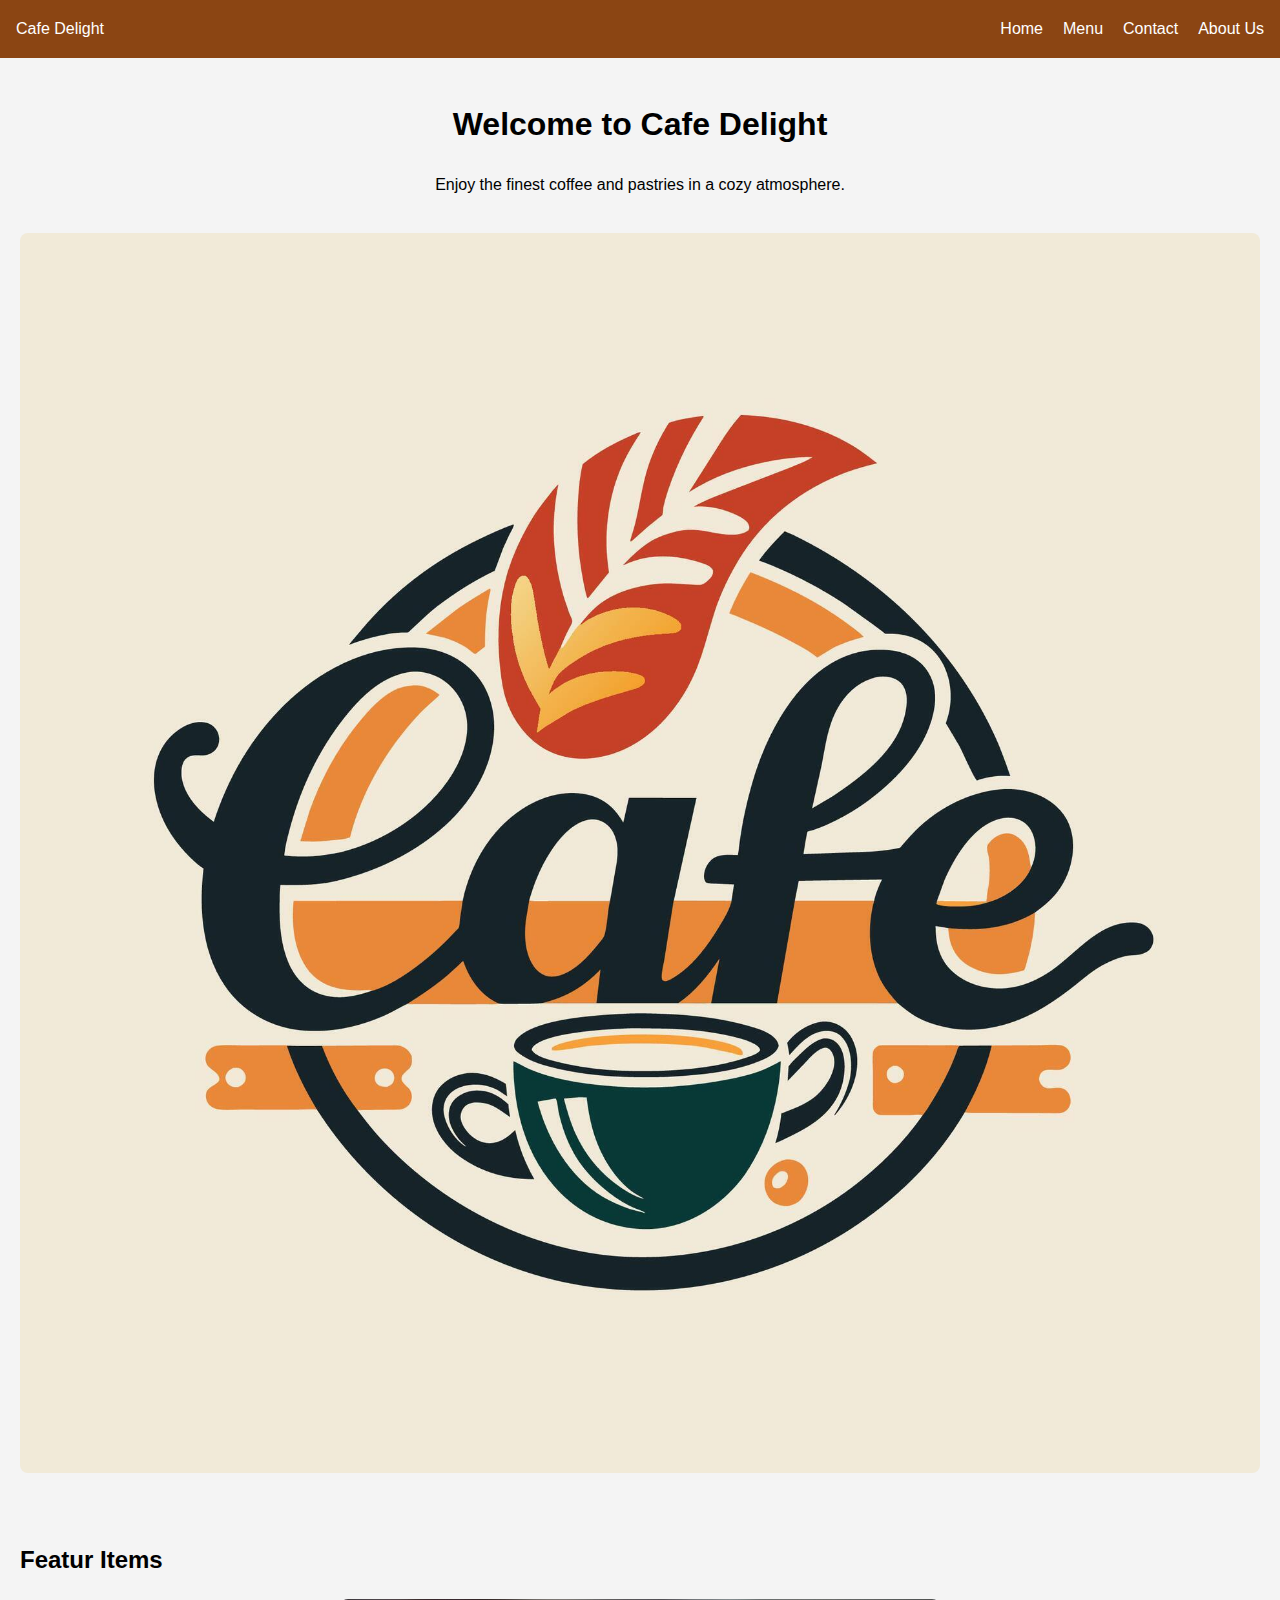
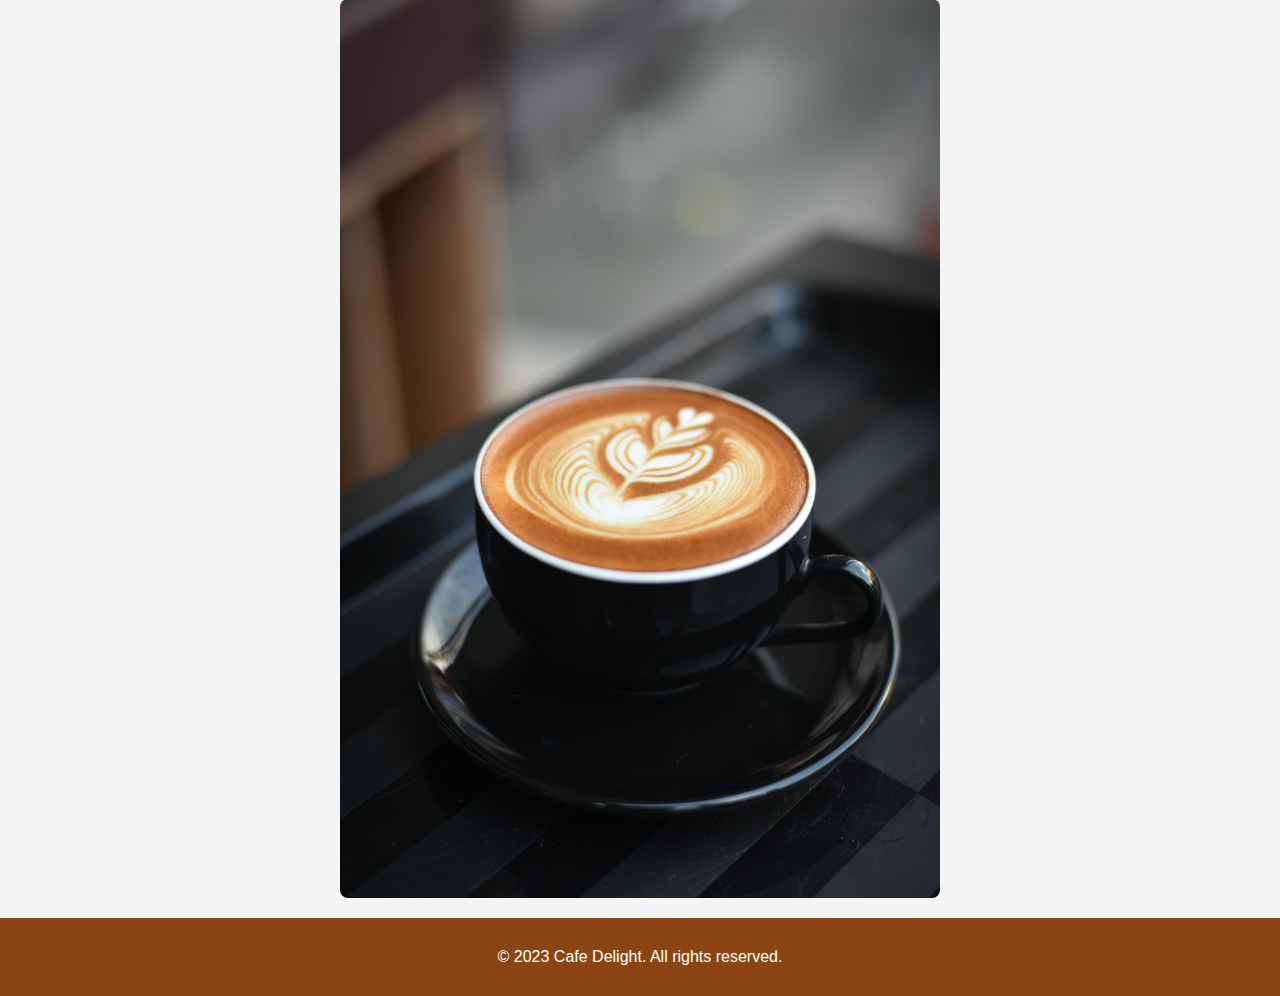
<file: index.html>
<!DOCTYPE html>
<html lang="en">
<head>
    <meta charset="UTF-8">
    <meta name="viewport" content="width=device-width, initial-scale=1.0">
    <title>Home : Cafe Delight</title>
    <link rel="stylesheet" href="./styles.css">
</head>
<body>
    <header>
        <nav>
            <div class="logo">Cafe Delight</div>
            <ul class="nav-links">
                <li><a href="index.html">Home</a></li>
                <li><a href="pages/menu.html">Menu</a></li>
                <li><a href="pages/contact.html">Contact</a></li>
                <li><a href="pages/about.html">About Us</a></li>
            </ul>
            <div class="menu-toggle" id="menu-toggle">☰</div>
        </nav>
    </header>
    <main>
        <section class="hero">
            <h1>Welcome to Cafe Delight</h1>
            <p>Enjoy the finest coffee and pastries in a cozy atmosphere.</p>
            <img src="./image/cafe-hero.jpg" alt="Cafe interior" class="hero-image">
        </section>
        <section class="slider">
            <h2>Featur Items</h2>
            <div class="slider-container">
                <img src="./image/slider1.jpg" alt="Coffee" class="slide active">
                <img src="./image/slider2.jpg" alt="Pastry" class="slide">
                <img src="./image/slider3.jpg" alt="Latte" class="slide">
            </div>
        </section>
    </main>
    <footer>
        <p>&copy; 2023 Cafe Delight. All rights reserved.</p>
    </footer>
    <script src="script.js"></script>
</body>
</html>
</file>
<file: styles.css>
body {
    font-family: 'Arial', sans-serif;
    margin: 0;
    padding: 0;
    line-height: 1.6;
    background-color: #f4f4f4;
}

header {
    background: #8B4513; /* Coffee brown */
    color: #fff;
    padding: 1rem;
}

nav {
    display: flex;
    justify-content: space-between;
    align-items: center;
}

.nav-links {
    list-style: none;
    display: flex;
    margin: 0;
    padding: 0;
}

.nav-links li {
    margin-left: 20px;
}

.nav-links a {
    color: #fff;
    text-decoration: none;
}

.menu-toggle {
    display: none;
    cursor: pointer;
}

main {
    padding: 20px;
}

.hero, .menu, .contact, .about {
    text-align: center;
    margin-bottom: 40px;
}

.hero-image{
    max-width: 100%;
    height: auto;
    margin: 20px 0;
    border-radius: 8px;
}

.menu-image, .contact-image, .about-image {
    max-width: 100%;
    height: auto;
    margin: 20px 0;
    border-radius: 8px;
}

.slider-container {
    position: relative;
    max-width: 600px;
    margin: 0 auto;
}

.slide {
    display: none;
    width: 100%;
    border-radius: 8px;
}

.slide.active {
    display: block;
}

.menu-items {
    text-align: left;
    max-width: 600px;
    margin: 0 auto;
}

.menu-items ul {
    list-style: none;
    padding: 0;
}

.menu-items li {
    background: #fff;
    margin: 10px 0;
    padding: 10px;
    border-radius: 5px;
    box-shadow: 0 2px 5px rgba(0,0,0,0.1);
}

form {
    max-width: 400px;
    margin: 0 auto;
}

label {
    display: block;
    margin-top: 10px;
}

input, textarea {
    width: 100%;
    padding: 8px;
    margin-top: 5px;
    border: 1px solid #ccc;
    border-radius: 4px;
}

button {
    margin-top: 10px;
    padding: 10px;
    background: #8B4513;
    color: #fff;
    border: none;
    cursor: pointer;
    border-radius: 4px;
}

footer {
    text-align: center;
    padding: 10px;
    background: #8B4513;
    color: #fff;
}

/* Responsive */
@media (max-width: 768px) {
    .nav-links {
        display: none;
        flex-direction: column;
        position: absolute;
        top: 60px;
        right: 0;
        background: #8B4513;
        width: 100%;
    }
    .nav-links.active {
        display: flex;
    }
    .menu-toggle {
        display: block;
    }
}
</file>
